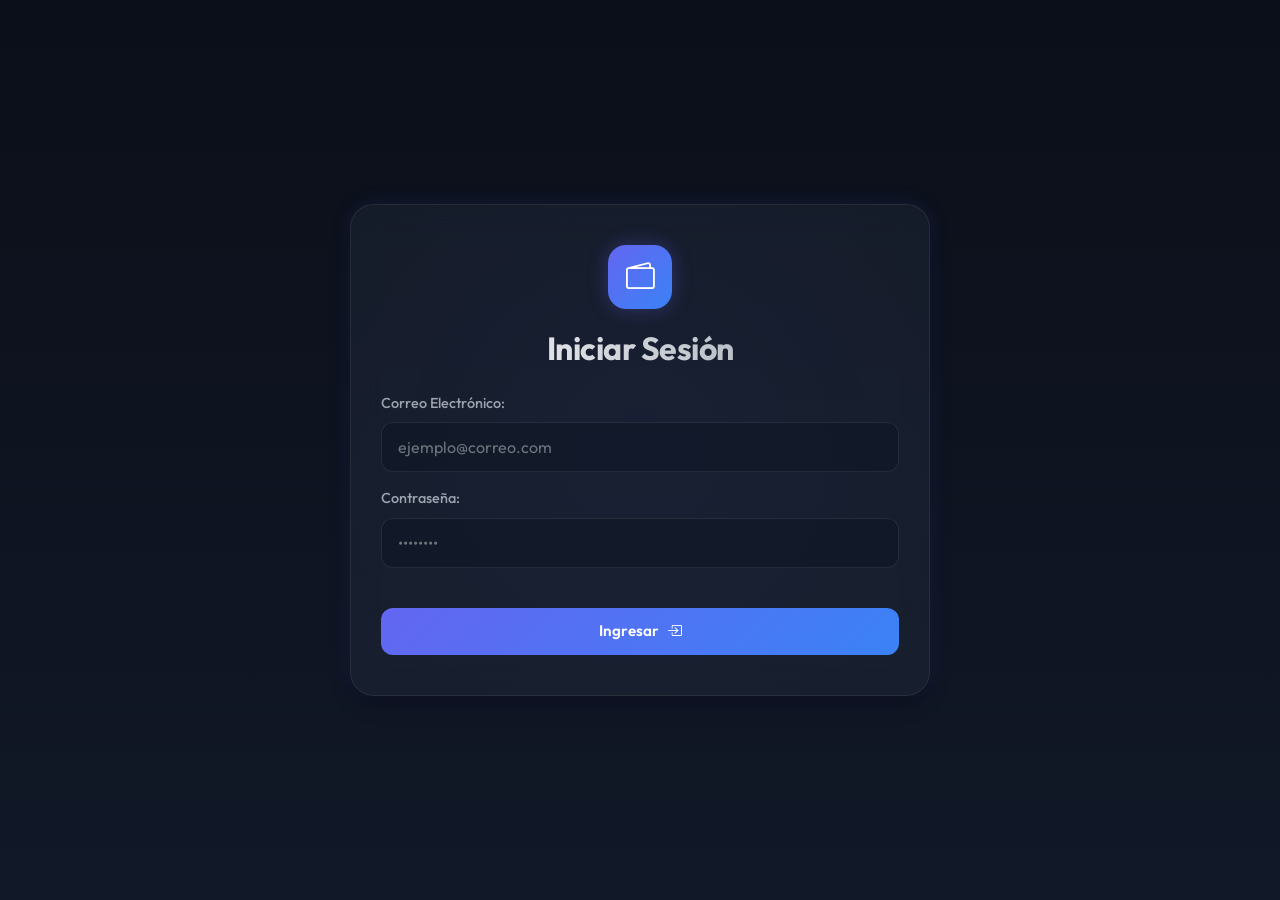
<file: index.html>
<!DOCTYPE html>
<html lang="es">
<head>
    <meta charset="UTF-8">
    <meta http-equiv="refresh" content="0; url=HTML/index.html" />
    <title>Billetera Virtual</title>
    <script type="text/javascript">
        window.location.href = "HTML/index.html";
    </script>
</head>
<body>
    Redirigiendo a la pantalla de inicio... Si no eres redirigido, haz clic en <a href="HTML/index.html">este enlace</a>.
</body>
</html>
</file>
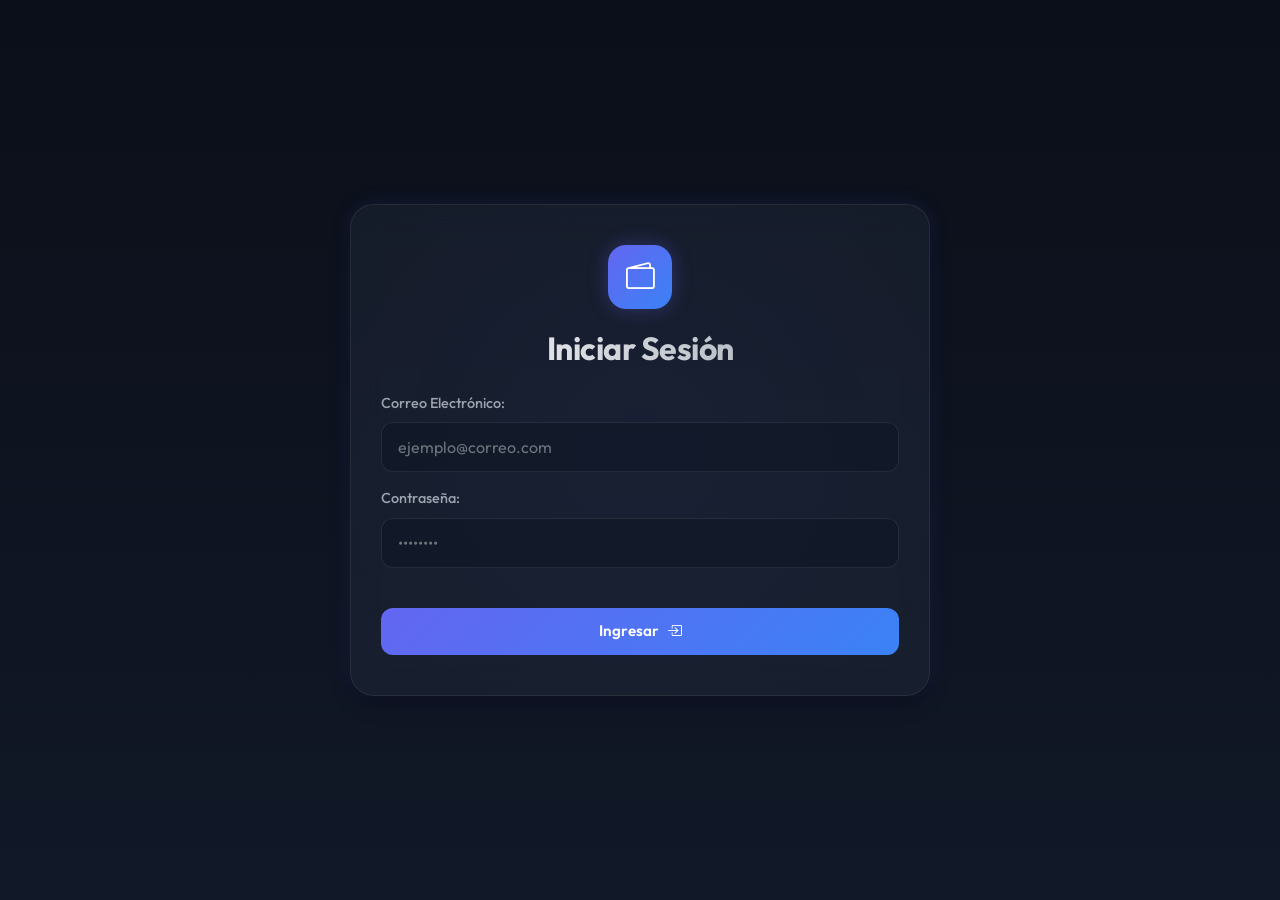
<file: HTML/index.html>
<!DOCTYPE html>
<html lang="es">
<head>
  <meta charset="UTF-8">
  <meta name="viewport" content="width=device-width, initial-scale=1.0">
  <title>Iniciar Sesión - Billetera Virtual</title>
  <!-- Bootstrap 4.5.0 CSS -->
  <link rel="stylesheet" href="https://stackpath.bootstrapcdn.com/bootstrap/4.5.0/css/bootstrap.min.css">
  <!-- Bootstrap Icons -->
  <link rel="stylesheet" href="https://cdn.jsdelivr.net/npm/bootstrap-icons@1.10.5/font/bootstrap-icons.css">
  <!-- Estilos Personalizados -->
  <link rel="stylesheet" href="../CSS/styles.css">
</head>
<body>
  <div class="container">
    <div class="brand-logo">
      <i class="bi bi-wallet2"></i>
    </div>
    <h1>Iniciar Sesión</h1>
    
    <!-- Contenedor de Alertas Dinámicas de Bootstrap -->
    <div id="alert-container"></div>

    <form id="loginForm" class="mt-4">
      <div class="form-group">
        <label for="email">Correo Electrónico:</label>
        <input type="text" id="email" class="form-control" placeholder="ejemplo@correo.com" required>
      </div>
      <div class="form-group">
        <label for="password">Contraseña:</label>
        <input type="password" id="password" class="form-control" placeholder="••••••••" required>
      </div>
      <button type="submit" class="btn btn-primary btn-block mt-4">
        Ingresar <i class="bi bi-box-arrow-in-right"></i>
      </button>
    </form>
  </div>

  <!-- jQuery y dependencias de Bootstrap -->
  <script src="https://code.jquery.com/jquery-3.6.0.min.js"></script>
  <script src="https://cdn.jsdelivr.net/npm/popper.js@1.16.0/dist/umd/popper.min.js"></script>
  <script src="https://stackpath.bootstrapcdn.com/bootstrap/4.5.0/js/bootstrap.min.js"></script>
  <!-- Lógica de la Billetera -->
  <script src="../JS/script.js"></script>
</body>
</html>
</file>
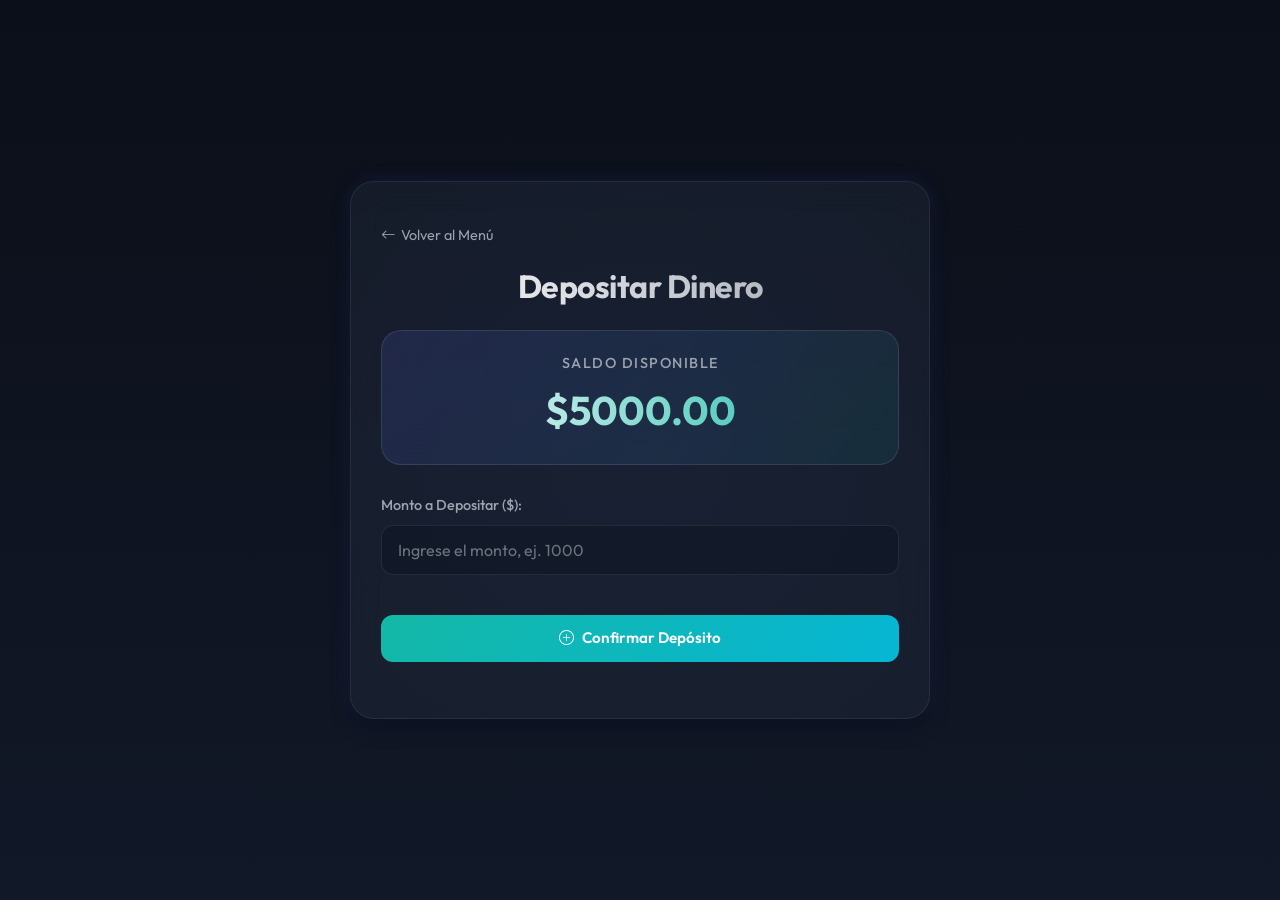
<file: HTML/deposit.html>
<!DOCTYPE html>
<html lang="es">
<head>
  <meta charset="UTF-8">
  <meta name="viewport" content="width=device-width, initial-scale=1.0">
  <title>Depositar Dinero - Billetera Virtual</title>
  <!-- Bootstrap 4.5.0 CSS -->
  <link rel="stylesheet" href="https://stackpath.bootstrapcdn.com/bootstrap/4.5.0/css/bootstrap.min.css">
  <!-- Bootstrap Icons -->
  <link rel="stylesheet" href="https://cdn.jsdelivr.net/npm/bootstrap-icons@1.10.5/font/bootstrap-icons.css">
  <!-- Estilos Personalizados -->
  <link rel="stylesheet" href="../CSS/styles.css">
</head>
<body>
  <div class="container">
    <a href="menu.html" class="back-link" id="backToMenuLink">
      <i class="bi bi-arrow-left"></i> Volver al Menú
    </a>
    
    <h1>Depositar Dinero</h1>

    <!-- Tarjeta de Saldo Actual -->
    <div class="balance-card">
      <h3>Saldo Disponible</h3>
      <div class="balance-amount">$<span id="balance">0.00</span></div>
    </div>

    <!-- Contenedor para Alertas de Éxito o Error de Bootstrap -->
    <div id="alert-container"></div>

    <!-- Formulario de Depósito -->
    <form id="depositForm" class="mt-3">
      <div class="form-group">
        <label for="amount">Monto a Depositar ($):</label>
        <input type="number" id="amount" class="form-control" placeholder="Ingrese el monto, ej. 1000" min="0.01" step="0.01" required>
      </div>
      <button type="submit" id="depositBtn" class="btn btn-success btn-block mt-4">
        <i class="bi bi-plus-circle"></i> Confirmar Depósito
      </button>
    </form>

    <!-- Leyenda debajo del formulario mostrando el monto depositado -->
    <div id="deposit-legend-container" class="mt-3"></div>
  </div>

  <!-- jQuery y dependencias de Bootstrap -->
  <script src="https://code.jquery.com/jquery-3.6.0.min.js"></script>
  <script src="https://cdn.jsdelivr.net/npm/popper.js@1.16.0/dist/umd/popper.min.js"></script>
  <script src="https://stackpath.bootstrapcdn.com/bootstrap/4.5.0/js/bootstrap.min.js"></script>
  <!-- Lógica de la Billetera -->
  <script src="../JS/script.js"></script>
</body>
</html>
</file>
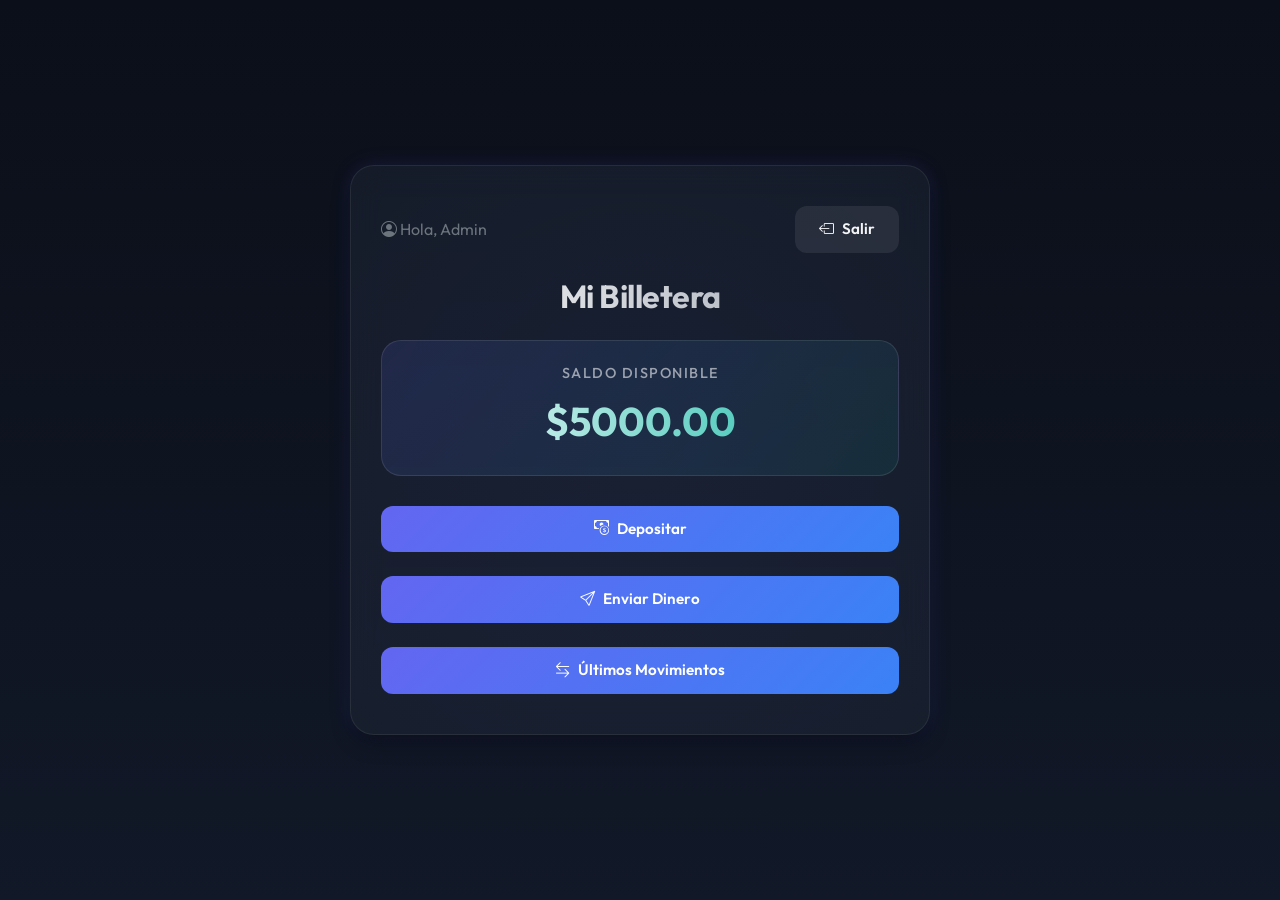
<file: HTML/menu.html>
<!DOCTYPE html>
<html lang="es">
<head>
  <meta charset="UTF-8">
  <meta name="viewport" content="width=device-width, initial-scale=1.0">
  <title>Menú Principal - Billetera Virtual</title>
  <!-- Bootstrap 4.5.0 CSS -->
  <link rel="stylesheet" href="https://stackpath.bootstrapcdn.com/bootstrap/4.5.0/css/bootstrap.min.css">
  <!-- Bootstrap Icons -->
  <link rel="stylesheet" href="https://cdn.jsdelivr.net/npm/bootstrap-icons@1.10.5/font/bootstrap-icons.css">
  <!-- Estilos Personalizados -->
  <link rel="stylesheet" href="../CSS/styles.css">
</head>
<body>
  <div class="container">
    <div class="d-flex justify-content-between align-items-center mb-4">
      <span class="text-muted"><i class="bi bi-person-circle"></i> Hola, Admin</span>
      <a href="index.html" class="btn btn-secondary btn-sm" id="logoutBtn">
        <i class="bi bi-box-arrow-left"></i> Salir
      </a>
    </div>

    <h1>Mi Billetera</h1>

    <!-- Tarjeta de Saldo Actual -->
    <div class="balance-card">
      <h3>Saldo Disponible</h3>
      <div class="balance-amount">$<span id="balance">0.00</span></div>
    </div>

    <!-- Contenedor para Leyenda de Redirección -->
    <div id="redirect-legend-container"></div>

    <!-- Botones de Acción -->
    <div class="d-flex flex-column gap-3 mt-4">
      <button id="btnDeposit" class="btn btn-primary btn-block mb-3">
        <i class="bi bi-cash-coin"></i> Depositar
      </button>
      <button id="btnSendMoney" class="btn btn-primary btn-block mb-3">
        <i class="bi bi-send"></i> Enviar Dinero
      </button>
      <button id="btnTransactions" class="btn btn-primary btn-block">
        <i class="bi bi-arrow-left-right"></i> Últimos Movimientos
      </button>
    </div>
  </div>

  <!-- jQuery y dependencias de Bootstrap -->
  <script src="https://code.jquery.com/jquery-3.6.0.min.js"></script>
  <script src="https://cdn.jsdelivr.net/npm/popper.js@1.16.0/dist/umd/popper.min.js"></script>
  <script src="https://stackpath.bootstrapcdn.com/bootstrap/4.5.0/js/bootstrap.min.js"></script>
  <!-- Lógica de la Billetera -->
  <script src="../JS/script.js"></script>
</body>
</html>
</file>
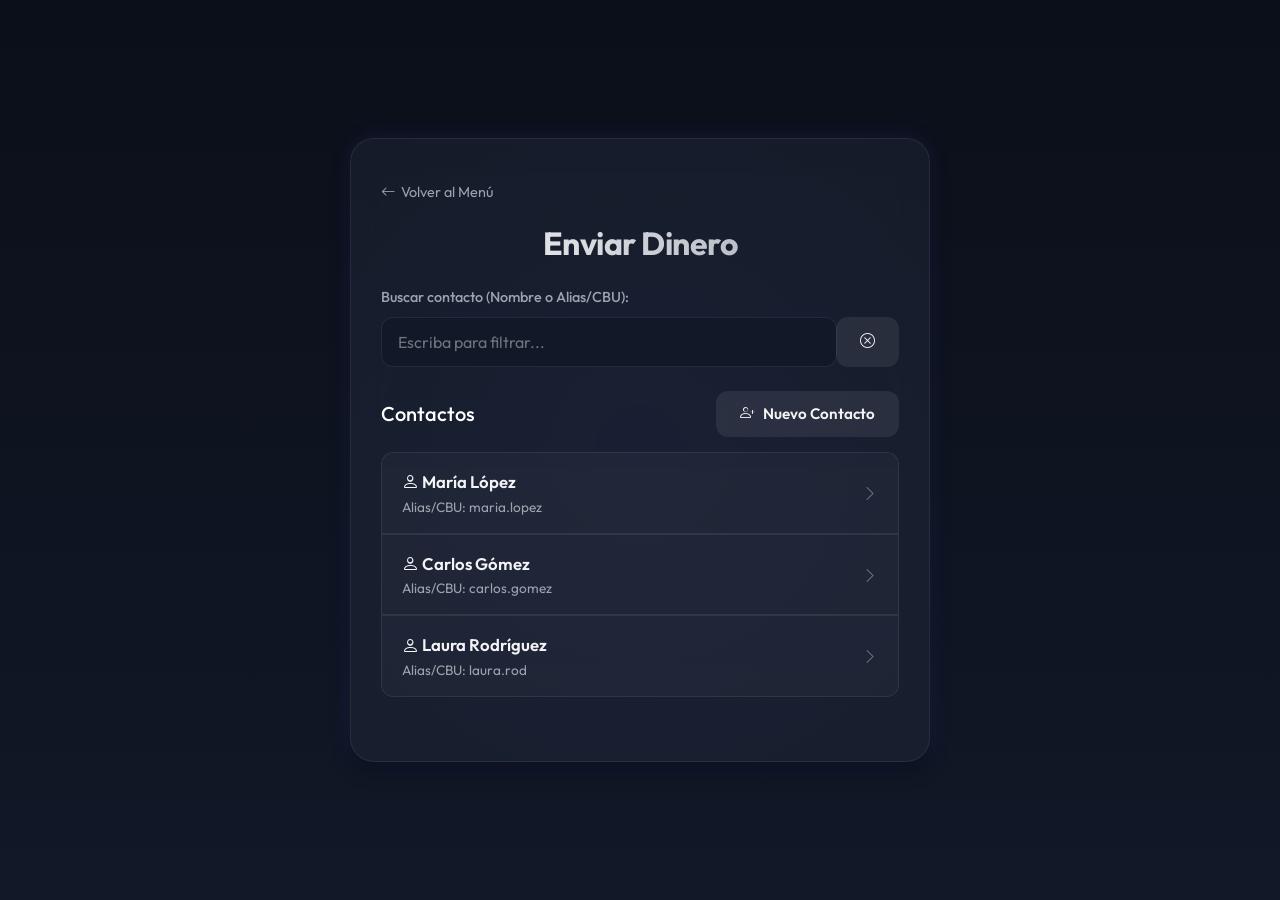
<file: HTML/sendmoney.html>
<!DOCTYPE html>
<html lang="es">
<head>
  <meta charset="UTF-8">
  <meta name="viewport" content="width=device-width, initial-scale=1.0">
  <title>Enviar Dinero - Billetera Virtual</title>
  <!-- Bootstrap 4.5.0 CSS -->
  <link rel="stylesheet" href="https://stackpath.bootstrapcdn.com/bootstrap/4.5.0/css/bootstrap.min.css">
  <!-- Bootstrap Icons -->
  <link rel="stylesheet" href="https://cdn.jsdelivr.net/npm/bootstrap-icons@1.10.5/font/bootstrap-icons.css">
  <!-- Estilos Personalizados -->
  <link rel="stylesheet" href="../CSS/styles.css">
</head>
<body>
  <div class="container">
    <a href="menu.html" class="back-link" id="backToMenuLink">
      <i class="bi bi-arrow-left"></i> Volver al Menú
    </a>
    
    <h1>Enviar Dinero</h1>

    <!-- Contenedor de Alertas -->
    <div id="alert-container"></div>

    <!-- Buscador de Agenda -->
    <div class="form-group mb-4">
      <label for="searchContact">Buscar contacto (Nombre o Alias/CBU):</label>
      <div class="input-group">
        <input type="text" id="searchContact" class="form-control" placeholder="Escriba para filtrar...">
        <div class="input-group-append">
          <button class="btn btn-secondary" id="clearSearchBtn" type="button">
            <i class="bi bi-x-circle"></i>
          </button>
        </div>
      </div>
    </div>

    <!-- Lista de Contactos (Agenda) -->
    <div class="mb-4">
      <div class="d-flex justify-content-between align-items-center mb-2">
        <h2 class="h5 mb-0">Contactos</h2>
        <button id="btnAddContact" class="btn btn-secondary btn-sm">
          <i class="bi bi-person-plus"></i> Nuevo Contacto
        </button>
      </div>
      
      <!-- Contenedor del Formulario para Agregar Contactos (inicialmente oculto) -->
      <div id="addContactFormContainer" class="p-3 mb-3 border rounded" style="display: none; background: rgba(255, 255, 255, 0.02); border-color: rgba(255, 255, 255, 0.08) !important;">
        <h3 class="h6 mb-3">Agregar Nuevo Contacto</h3>
        <form id="addContactForm">
          <div class="form-group">
            <label for="contactName">Nombre Completo:</label>
            <input type="text" id="contactName" class="form-control form-control-sm" placeholder="Juan Pérez">
          </div>
          <div class="form-group">
            <label for="contactCbu">CBU o Alias (CBU: 22 dígitos):</label>
            <input type="text" id="contactCbu" class="form-control form-control-sm" placeholder="Ej: 0170000000000000000000 o alias.nombre">
          </div>
          <div class="d-flex gap-2 justify-content-end">
            <button type="button" id="btnCancelAddContact" class="btn btn-secondary btn-sm mr-2">Cancelar</button>
            <button type="submit" class="btn btn-success btn-sm">Guardar</button>
          </div>
        </form>
      </div>

      <!-- Lista de Contactos Renderizada -->
      <ul id="contactList" class="list-group">
        <!-- Cargados dinámicamente -->
      </ul>
    </div>

    <!-- Sección de Enviar Dinero (Monto y Confirmación) -->
    <div id="sendMoneyFormContainer" style="display: none;" class="p-3 border rounded mb-3">
      <h3 class="h6 mb-3 text-white">Detalles del Envío</h3>
      <div class="form-group">
        <label for="sendAmount">Monto a Enviar ($):</label>
        <input type="number" id="sendAmount" class="form-control" placeholder="Ingrese el monto a enviar" min="0.01" step="0.01">
      </div>
      <button id="btnSendMoneyAction" class="btn btn-success btn-block">
        <i class="bi bi-send-check"></i> Confirmar Envío de Dinero
      </button>
    </div>

    <!-- Alerta de Confirmación de Envío Exitoso en la parte inferior -->
    <div id="confirmation-container" class="mt-3"></div>
  </div>

  <!-- jQuery y dependencias de Bootstrap -->
  <script src="https://code.jquery.com/jquery-3.6.0.min.js"></script>
  <script src="https://cdn.jsdelivr.net/npm/popper.js@1.16.0/dist/umd/popper.min.js"></script>
  <script src="https://stackpath.bootstrapcdn.com/bootstrap/4.5.0/js/bootstrap.min.js"></script>
  <!-- Lógica de la Billetera -->
  <script src="../JS/script.js"></script>
</body>
</html>
</file>
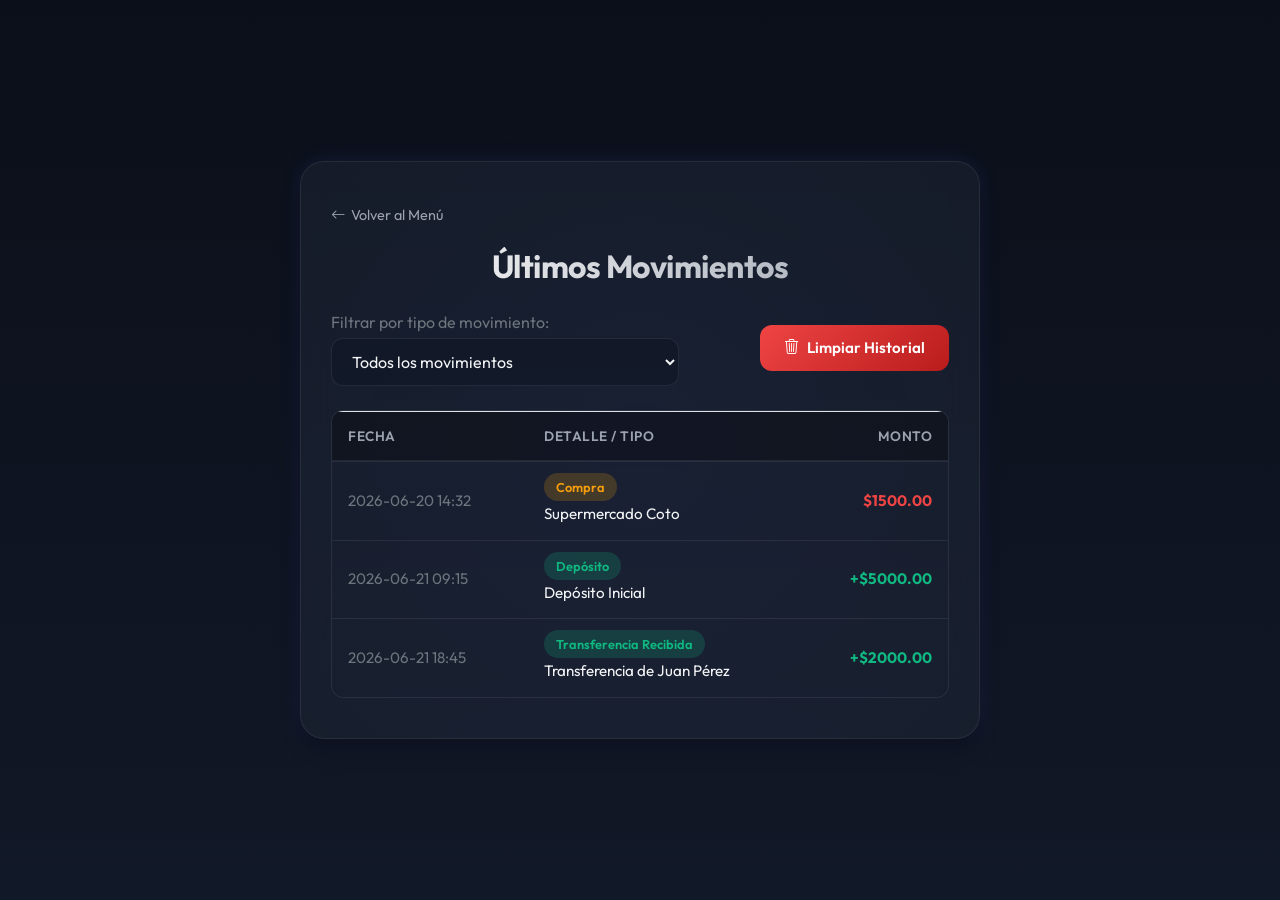
<file: HTML/transactions.html>
<!DOCTYPE html>
<html lang="es">
<head>
  <meta charset="UTF-8">
  <meta name="viewport" content="width=device-width, initial-scale=1.0">
  <title>Últimos Movimientos - Billetera Virtual</title>
  <!-- Bootstrap 4.5.0 CSS -->
  <link rel="stylesheet" href="https://stackpath.bootstrapcdn.com/bootstrap/4.5.0/css/bootstrap.min.css">
  <!-- Bootstrap Icons -->
  <link rel="stylesheet" href="https://cdn.jsdelivr.net/npm/bootstrap-icons@1.10.5/font/bootstrap-icons.css">
  <!-- Estilos Personalizados -->
  <link rel="stylesheet" href="../CSS/styles.css">
</head>
<body>
  <div class="container" style="max-width: 680px;">
    <a href="menu.html" class="back-link" id="backToMenuLink">
      <i class="bi bi-arrow-left"></i> Volver al Menú
    </a>
    
    <h1>Últimos Movimientos</h1>

    <!-- Contenedor del Filtro de Transacciones -->
    <div class="row align-items-center mb-4">
      <div class="col-md-7">
        <label for="filterType" class="mb-1 d-block text-muted">Filtrar por tipo de movimiento:</label>
        <select id="filterType" class="form-control">
          <option value="todas">Todos los movimientos</option>
          <option value="deposito">Depósitos</option>
          <option value="transferencia">Transferencias Enviadas</option>
          <option value="compra">Compras</option>
          <option value="recibido">Transferencias Recibidas</option>
        </select>
      </div>
      <div class="col-md-5 text-right mt-3 mt-md-0">
        <button id="clearHistoryBtn" class="btn btn-danger btn-sm">
          <i class="bi bi-trash3"></i> Limpiar Historial
        </button>
      </div>
    </div>

    <!-- Tabla de Movimientos -->
    <div class="table-responsive">
      <table class="table table-hover">
        <thead>
          <tr>
            <th>Fecha</th>
            <th>Detalle / Tipo</th>
            <th class="text-right">Monto</th>
          </tr>
        </thead>
        <tbody id="transactionListBody">
          <!-- Las filas se renderizan dinámicamente -->
        </tbody>
      </table>
    </div>

    <!-- Mensaje si no hay movimientos -->
    <div id="noTransactionsMessage" class="text-center text-muted py-4" style="display: none;">
      <i class="bi bi-info-circle display-4 mb-2 d-block"></i>
      No hay movimientos registrados para este tipo.
    </div>
  </div>

  <!-- jQuery y dependencias de Bootstrap -->
  <script src="https://code.jquery.com/jquery-3.6.0.min.js"></script>
  <script src="https://cdn.jsdelivr.net/npm/popper.js@1.16.0/dist/umd/popper.min.js"></script>
  <script src="https://stackpath.bootstrapcdn.com/bootstrap/4.5.0/js/bootstrap.min.js"></script>
  <!-- Lógica de la Billetera -->
  <script src="../JS/script.js"></script>
</body>
</html>
</file>
<file: CSS/styles.css>
/* Google Fonts Import */
@import url('https://fonts.googleapis.com/css2?family=Outfit:wght@300;400;500;600;700&display=swap');

:root {
  --bg-primary: #0b0f19;
  --bg-secondary: #111827;
  --glass-bg: rgba(31, 41, 55, 0.45);
  --glass-border: rgba(255, 255, 255, 0.08);
  --glass-highlight: rgba(255, 255, 255, 0.03);
  --color-primary: #6366f1;
  --color-primary-hover: #4f46e5;
  --color-teal: #14b8a6;
  --color-success: #10b981;
  --color-danger: #ef4444;
  --text-main: #f3f4f6;
  --text-muted: #9ca3af;
  --gradient-primary: linear-gradient(135deg, #6366f1 0%, #3b82f6 100%);
  --gradient-accent: linear-gradient(135deg, #14b8a6 0%, #06b6d4 100%);
  --gradient-dark: linear-gradient(180deg, #0b0f19 0%, #111827 100%);
  --shadow-lg: 0 10px 25px -5px rgba(0, 0, 0, 0.3), 0 8px 10px -6px rgba(0, 0, 0, 0.3);
  --shadow-glow: 0 0 20px rgba(99, 102, 241, 0.15);
}

* {
  box-sizing: border-box;
  margin: 0;
  padding: 0;
}

body {
  font-family: 'Outfit', sans-serif;
  background: var(--gradient-dark);
  color: var(--text-main);
  min-height: 100vh;
  display: flex;
  flex-direction: column;
  justify-content: center;
  align-items: center;
  padding: 20px;
  overflow-x: hidden;
}

/* Glassmorphism Container */
.container {
  max-width: 580px;
  width: 100%;
  background: var(--glass-bg);
  backdrop-filter: blur(16px);
  -webkit-backdrop-filter: blur(16px);
  border: 1px solid var(--glass-border);
  border-radius: 24px;
  padding: 40px 30px;
  box-shadow: var(--shadow-lg), var(--shadow-glow);
  transition: transform 0.3s ease, box-shadow 0.3s ease;
  position: relative;
  overflow: hidden;
}

.container::before {
  content: '';
  position: absolute;
  top: -50%;
  left: -50%;
  width: 200%;
  height: 200%;
  background: radial-gradient(circle, rgba(99, 102, 241, 0.05) 0%, transparent 60%);
  pointer-events: none;
  z-index: 0;
}

.container > * {
  position: relative;
  z-index: 1;
}

/* Titles */
h1 {
  font-weight: 700;
  font-size: 2rem;
  background: linear-gradient(to right, #ffffff, #9ca3af);
  -webkit-background-clip: text;
  -webkit-text-fill-color: transparent;
  margin-bottom: 25px;
  text-align: center;
  letter-spacing: -0.5px;
}

h2 {
  font-weight: 600;
  font-size: 1.5rem;
  color: #ffffff;
  margin-bottom: 20px;
}

/* Inputs & Labels */
.form-group label {
  color: var(--text-muted);
  font-size: 0.9rem;
  font-weight: 500;
  margin-bottom: 8px;
  display: block;
}

.form-control, input[type="number"], input[type="text"], input[type="password"], select {
  background: rgba(17, 24, 39, 0.7) !important;
  border: 1px solid var(--glass-border) !important;
  border-radius: 12px !important;
  color: var(--text-main) !important;
  padding: 12px 16px !important;
  height: auto !important;
  font-size: 1rem !important;
  transition: all 0.2s ease !important;
}

.form-control:focus, input[type="number"]:focus, input[type="text"]:focus, input[type="password"]:focus, select:focus {
  border-color: var(--color-primary) !important;
  box-shadow: 0 0 0 3px rgba(99, 102, 241, 0.25) !important;
  outline: none !important;
}

/* Buttons */
.btn {
  border-radius: 12px !important;
  padding: 12px 24px !important;
  font-weight: 600 !important;
  font-size: 0.95rem !important;
  transition: all 0.2s cubic-bezier(0.4, 0, 0.2, 1) !important;
  border: none !important;
  display: inline-flex;
  align-items: center;
  justify-content: center;
  gap: 8px;
}

.btn-primary {
  background: var(--gradient-primary) !important;
  color: #ffffff !important;
}

.btn-primary:hover {
  background: var(--gradient-primary) !important;
  transform: translateY(-2px);
  box-shadow: 0 4px 15px rgba(99, 102, 241, 0.4);
}

.btn-primary:active {
  transform: translateY(0);
}

.btn-secondary {
  background: rgba(255, 255, 255, 0.08) !important;
  color: var(--text-main) !important;
}

.btn-secondary:hover {
  background: rgba(255, 255, 255, 0.15) !important;
  transform: translateY(-2px);
}

.btn-danger {
  background: linear-gradient(135deg, #ef4444 0%, #b91c1c 100%) !important;
  color: #ffffff !important;
}

.btn-danger:hover {
  transform: translateY(-2px);
  box-shadow: 0 4px 15px rgba(239, 68, 68, 0.4);
}

.btn-success {
  background: var(--gradient-accent) !important;
  color: #ffffff !important;
}

.btn-success:hover {
  transform: translateY(-2px);
  box-shadow: 0 4px 15px rgba(20, 184, 166, 0.4);
}

/* Alert styling overrides */
.alert {
  border-radius: 12px !important;
  border: 1px solid rgba(255, 255, 255, 0.1) !important;
  font-weight: 500;
  padding: 12px 16px !important;
  margin-top: 15px;
  animation: slideDown 0.3s ease forwards;
  color: #fff !important;
}

.alert-success {
  background: rgba(16, 185, 129, 0.2) !important;
  border-color: rgba(16, 185, 129, 0.4) !important;
}

.alert-danger {
  background: rgba(239, 68, 68, 0.2) !important;
  border-color: rgba(239, 68, 68, 0.4) !important;
}

.alert-info {
  background: rgba(59, 130, 246, 0.2) !important;
  border-color: rgba(59, 130, 246, 0.4) !important;
}

/* Balance Box */
.balance-card {
  background: linear-gradient(135deg, rgba(99, 102, 241, 0.15) 0%, rgba(20, 184, 166, 0.1) 100%);
  border: 1px solid rgba(255, 255, 255, 0.1);
  border-radius: 20px;
  padding: 24px;
  text-align: center;
  margin-bottom: 30px;
}

.balance-card h3 {
  font-size: 0.9rem;
  color: var(--text-muted);
  text-transform: uppercase;
  letter-spacing: 1.5px;
  margin-bottom: 8px;
}

.balance-amount {
  font-size: 2.5rem;
  font-weight: 700;
  color: #ffffff;
  margin-bottom: 0;
  background: linear-gradient(to right, #ffffff, #14b8a6);
  -webkit-background-clip: text;
  -webkit-text-fill-color: transparent;
}

/* Menu Redirection Legend */
.redirect-legend {
  font-size: 0.95rem;
  color: var(--color-teal);
  text-align: center;
  margin-top: 15px;
  font-weight: 500;
  display: flex;
  align-items: center;
  justify-content: center;
  gap: 8px;
  animation: pulse 1.5s infinite;
}

.deposit-legend {
  font-size: 1.05rem;
  color: var(--color-teal);
  font-weight: 600;
  text-align: center;
  margin-top: 15px;
  padding: 10px;
  background: rgba(20, 184, 166, 0.1);
  border-radius: 8px;
  border: 1px dashed rgba(20, 184, 166, 0.3);
}

/* Contact List & List Group Customizations */
.list-group {
  margin-top: 15px;
  border-radius: 12px;
  overflow: hidden;
}

.list-group-item {
  background: rgba(255, 255, 255, 0.03) !important;
  border: 1px solid var(--glass-border) !important;
  color: var(--text-main) !important;
  padding: 16px 20px !important;
  cursor: pointer;
  transition: all 0.2s ease;
  display: flex;
  justify-content: space-between;
  align-items: center;
}

.list-group-item:hover {
  background: rgba(255, 255, 255, 0.08) !important;
  transform: translateX(3px);
}

.list-group-item.selected {
  background: rgba(99, 102, 241, 0.2) !important;
  border-color: rgba(99, 102, 241, 0.6) !important;
  border-left: 4px solid var(--color-primary) !important;
}

.contact-name {
  font-weight: 600;
  font-size: 1.05rem;
}

.contact-detail {
  font-size: 0.85rem;
  color: var(--text-muted);
  margin-top: 2px;
}

/* Transactions Table & Layout */
.table-responsive {
  border-radius: 12px;
  overflow: hidden;
  border: 1px solid var(--glass-border);
}

.table {
  margin-bottom: 0 !important;
  color: var(--text-main) !important;
}

.table th {
  background: rgba(0, 0, 0, 0.3) !important;
  border-bottom: 2px solid var(--glass-border) !important;
  color: var(--text-muted);
  font-weight: 600;
  font-size: 0.85rem;
  text-transform: uppercase;
  letter-spacing: 0.5px;
  padding: 14px 16px !important;
}

.table td {
  border-top: 1px solid var(--glass-border) !important;
  padding: 14px 16px !important;
  vertical-align: middle !important;
  font-size: 0.95rem;
}

.table tr {
  transition: background-color 0.2s ease;
}

.table tr:hover {
  background-color: rgba(255, 255, 255, 0.02);
}

.badge-transaction {
  padding: 6px 12px;
  border-radius: 20px;
  font-size: 0.8rem;
  font-weight: 600;
}

.badge-deposit {
  background: rgba(16, 185, 129, 0.2);
  color: #10b981;
}

.badge-send {
  background: rgba(239, 68, 68, 0.2);
  color: #ef4444;
}

.badge-purchase {
  background: rgba(245, 158, 11, 0.2);
  color: #f59e0b;
}

/* Back Link Button */
.back-link {
  display: inline-flex;
  align-items: center;
  gap: 6px;
  color: var(--text-muted);
  text-decoration: none;
  font-size: 0.9rem;
  margin-bottom: 20px;
  transition: color 0.2s ease;
}

.back-link:hover {
  color: var(--color-primary);
  text-decoration: none;
}

/* Animations */
@keyframes slideDown {
  from {
    opacity: 0;
    transform: translateY(-10px);
  }
  to {
    opacity: 1;
    transform: translateY(0);
  }
}

@keyframes pulse {
  0% {
    opacity: 0.7;
  }
  50% {
    opacity: 1;
  }
  100% {
    opacity: 0.7;
  }
}

/* Utilities */
.text-success-custom {
  color: var(--color-success);
  font-weight: 600;
}

.text-danger-custom {
  color: var(--color-danger);
  font-weight: 600;
}

.hide-element {
  display: none !important;
}

/* Header icon/logo */
.brand-logo {
  display: flex;
  justify-content: center;
  align-items: center;
  width: 64px;
  height: 64px;
  border-radius: 18px;
  background: var(--gradient-primary);
  margin: 0 auto 20px auto;
  box-shadow: 0 0 20px rgba(99, 102, 241, 0.3);
  font-size: 1.8rem;
  color: white;
}
</file>
